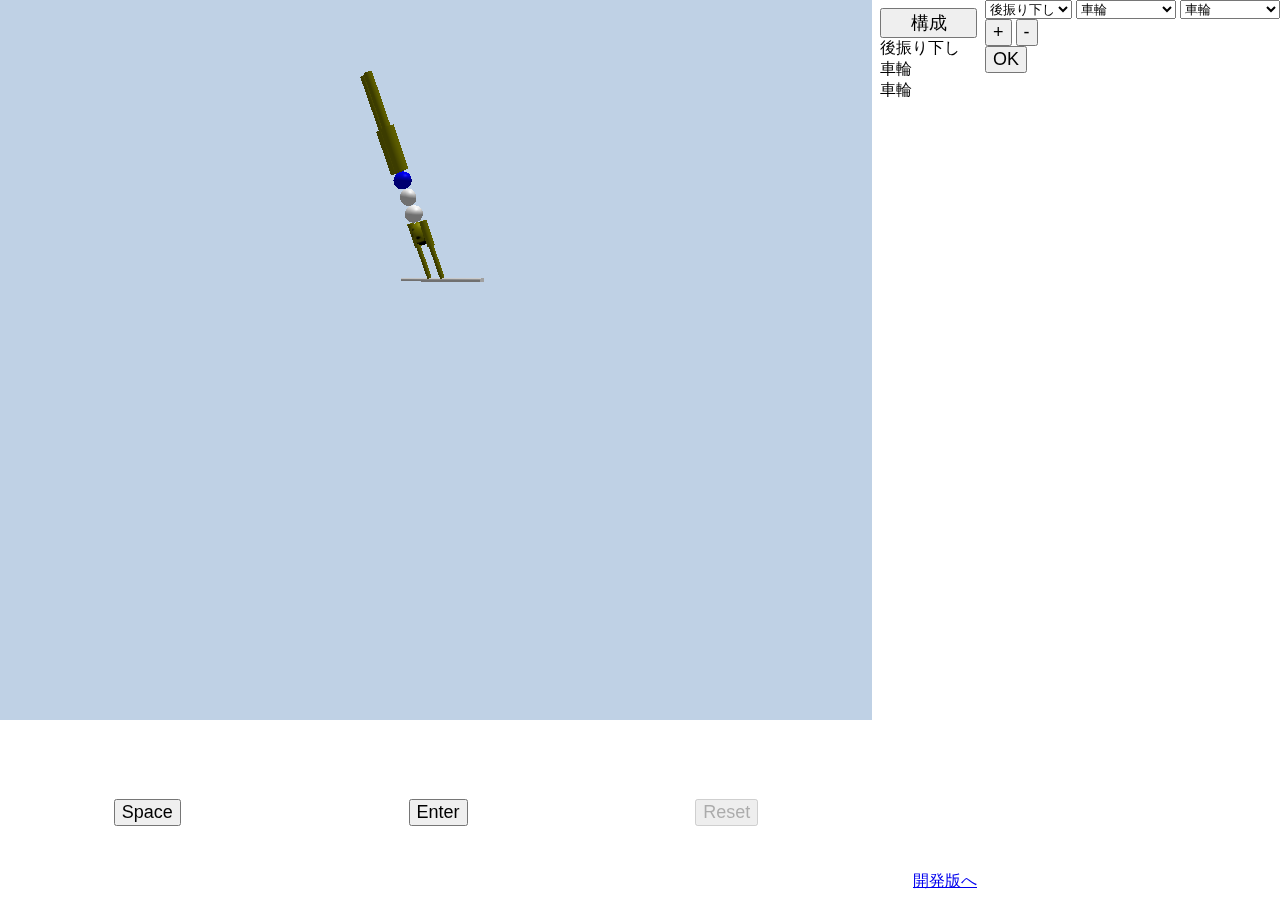
<file: docs/index.html>
<!DOCTYPE html>
<html>
<head>
<meta charset='UTF-8' />
<meta name="viewport" content="user-scalable=no">
<title>HighBar</title>
<script src='./js/three/examples/libs/ammo_tamubun.js'></script>
<script type='module' src='highBar.js'></script>
<link href='./highBar.css' rel='stylesheet' type='text/css'>
</head>
<body>
  <div id='left'>
    <div id='container'></div>
    <div id='control'>
      <button type='button' class='move' id='space'>
	Space
      </button>
      <button type='button' class='move' id='enter'>
	Enter
      </button>
      <button type='button' name='reset' id='reset' class='blur'>
	Reset
      </button>
    </div>
  </div>
  <div id='right'>
    <button id='composition'>構成</button>
    <div id='right-list'></div>
    <a class='another-version' href='indexDevel.html'>開発版へ</a>
  </div>
  <div id='settings'>
    <div id='settings-list'>
      <select name='start-pos' id='start-pos' class='initialize blur'>
	<option selected angle='-160' value='0'>後振り下し</option>
	<option angle='160' value='0'>前振り下し</option>
	<option angle='-45' value='0'>小スイング</option>
	<option angle='0' value='0'>静止</option>
      </select>
      <select class='initialize waza blur'></select>
      <select class='initialize waza blur'></select>
      <div id='plusminus'>
	<button id='plus'>+</button>
	<button id='minus'>-</button>
      </div>
    </div>
    <button type='button' id='settings-ok' class='blur'>
      OK
    </button>
  </div>
</body>
</html>
</file>
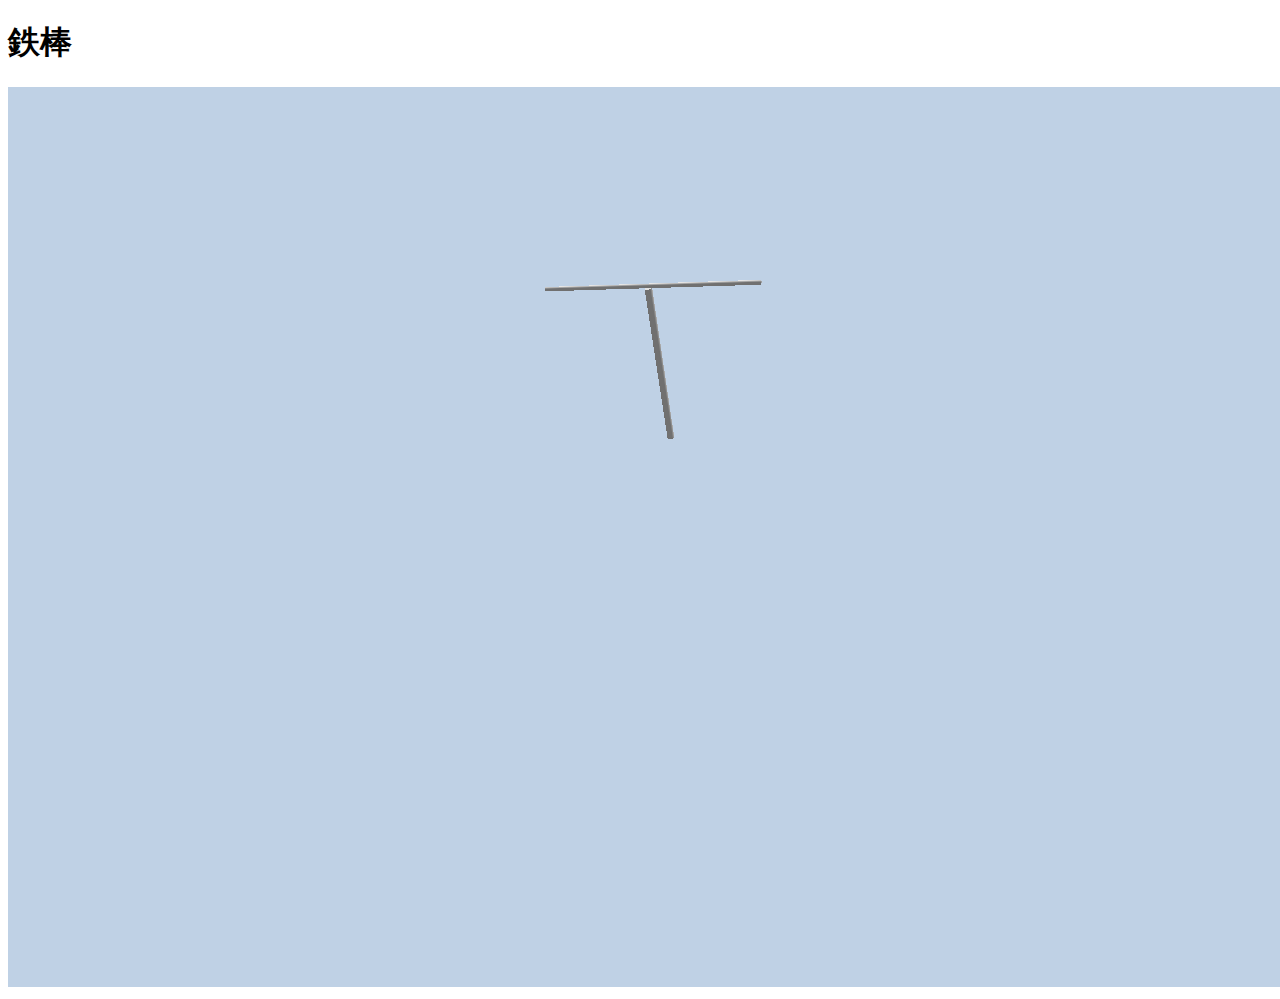
<file: computer/highBar/index.html>
<!DOCTYPE html>
<html>
<head>
<meta charset='UTF-8' />
<title>HighBar</title>
<script src='http://code.jquery.com/jquery-1.10.2.min.js'></script>
<script src="../../js/three/examples/libs/ammo_thehink.js"></script>
<script type='module' src='highBar.js'></script>
<style></style>
</head>
<body>
  <h1>鉄棒</h1>
  <div id="container"></div>
</body>
</html>
</file>
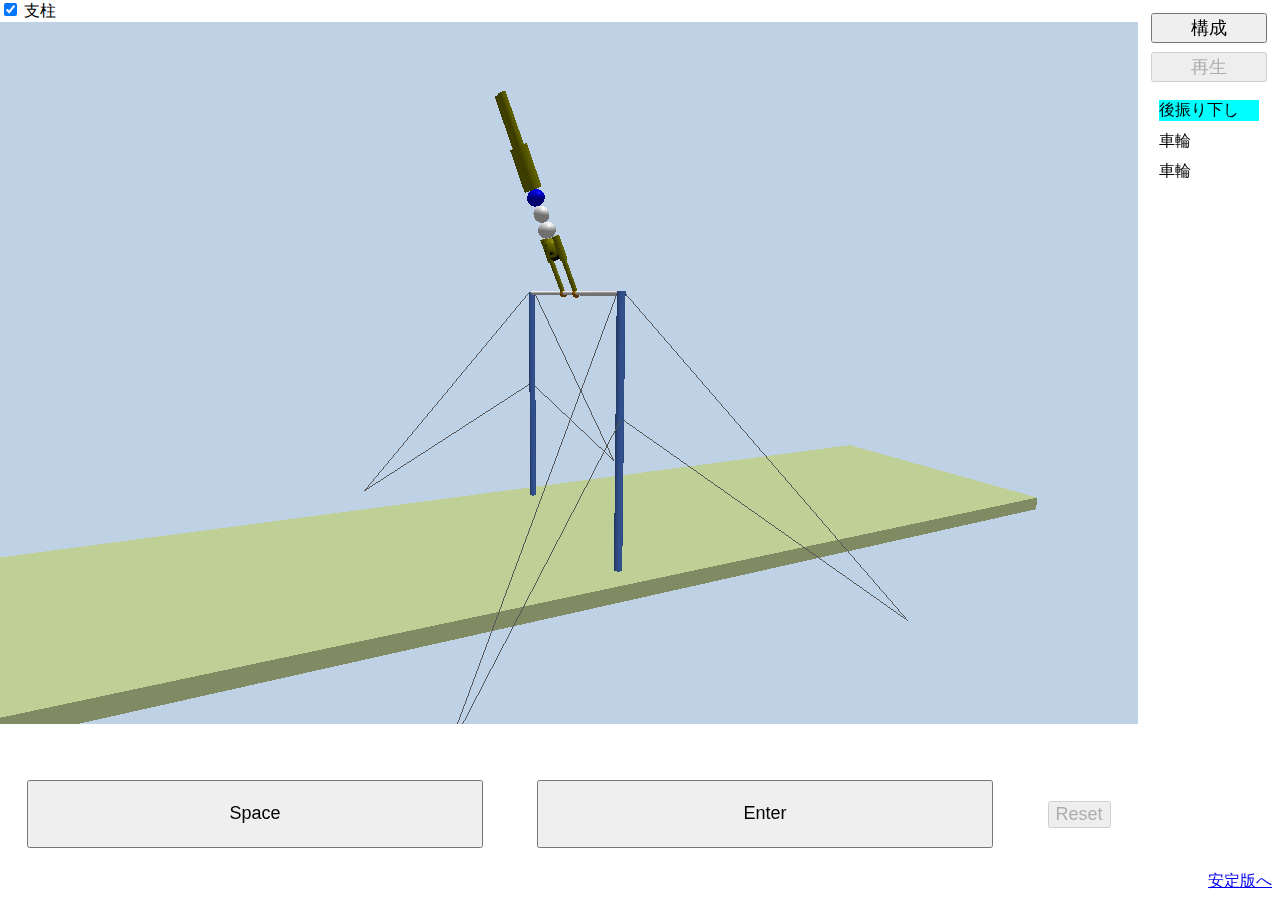
<file: docs/indexDevel.html>
<!DOCTYPE html>
<html>
<head>
<meta charset='UTF-8' />
<meta name="viewport" content="user-scalable=no">
<title>HighBar</title>
<script src='./js/three/examples/libs/ammo_tamubun.js'></script>
<script type='module' src='highBarDevel.js'></script>
<link href='./highBarDevel.css' rel='stylesheet' type='text/css'>
</head>
<body>
  <div id='left'>
    <div id='pole-check-div'>
      <input type='checkbox' id='pole-check' checked='true' class='blur'>
      <label for='pole-check'>支柱</label>
    </div>
    <div id='container'></div>
    <div id='control'>
      <button type='button' class='move' id='space'>
	Space
      </button>
      <button type='button' class='move' id='enter'>
	Enter
      </button>
      <button type='button' name='reset' id='reset' class='blur'>
	Reset
      </button>
    </div>
  </div>
  <div id='right'>
    <button id='composition'>構成</button>
    <button id='replay' class='blur'>再生</button>
    <div id='right-list'></div>
    <a class='another-version' href='index.html'>安定版へ</a>
  </div>
  <div id='settings' class='subwindow'>
    <div id='gui'>
    </div>
    <div id='settings-list'>
      <select id='start-pos' class='initialize blur'></select>
      <select class='initialize waza blur'></select>
      <div id='plusminus' class='subwindow-buttons'>
	<button id='plus'>+</button>
	<button id='minus'>-</button>
	<button class='edit'>編集</button>
	<button class='edit' detail='true'>詳細編集</button>
      </div>
    </div>
    <button type='button' id='settings-ok' class='blur subwindow-ok'>
      OK
    </button>
  </div>
  <div id='textcode' class='subwindow'>
    <textarea id='textcode-area'></textarea>
    <div class='subwindow-buttons'>
      <button type='button' id='textcode-ok' class='blur subwindow-ok'>
	OK
      </button>
      <button type='button' id='textcode-cancel' class='blur subwindow-ok'>
	Cancel
      </button>
    </div>
  </div>
</body>
</html>
</file>
<file: docs/highBar.css>
body * {
  user-select: none;
  -moz-user-select: none;
  -ms-user-select: none;
  -khtml-user-select: none;
  -webkit-user-select: none;
  -webkit-touch-callout: none;
}

html, body {
  height: 100%;
  touch-action: manipulation;
}

body {
  display: flex;
  margin: 0;
}

div#left {
  flex: 9;
  display: flex;
  flex-direction: column;
}

div#right {
  flex: 1;
  display: flex;
  flex-direction: column;
  align-items: stretch;
  justify-content: start;
  margin: 0.5rem;
}

#right > select {
  margin: 0.5rem;
}

div#container {
  flex: 4;
}

div#control {
  flex: 1;
  display: flex;
  align-items: center;
  justify-content: space-around;
}

button {
  font-size: large;
}

button#movement {
  width: 40%;
  height: 40%;
}

button#movement[active] {
  background-color: aqua;
}

a.another-version {
  align-self: end;
  margin-top: auto;
}
</file>
<file: docs/highBarDevel.css>
body * {
  user-select: none;
  -moz-user-select: none;
  -ms-user-select: none;
  -khtml-user-select: none;
  -webkit-user-select: none;
  -webkit-touch-callout: none;
}

html, body {
  height: 100%;
  touch-action: manipulation;
}

body {
  display: flex;
  margin: 0;
}

div#left {
  flex: 9;
  display: flex;
  flex-direction: column;
}

div#right {
  flex: 1;
  display: flex;
  flex-direction: column;
  align-items: stretch;
  justify-content: start;
  margin: 0.5rem;
}

div#right-list {
  display: flex;
  flex-direction: column;
  align-items: stretch;
  justify-content: start;
  margin: 0.5rem;
  overflow: auto;
}

div#right-list>div, div#right>button {
  margin: 0.3rem;
}

div#container {
  flex: 4;
}

div#control {
  flex: 1;
  display: flex;
  align-items: center;
  justify-content: space-around;
}

button {
  font-size: large;
}

button.move {
  width: 40%;
  height: 40%;
}

.active {
  background-color: aqua;
}

a.another-version {
  align-self: end;
  margin-top: auto;
}

a.another-version~a {
  align-self: end;
}

div.subwindow {
  position: absolute;
  top: 3%;
  left: 3%;
  width: 94%;
  height: 91%;
  background: white;
  border: thick double;
  display: flex;
  flex-direction: column;
  align-items: stretch;
  visibility: hidden;
}

div#settings-list {
  display: flex;
  flex-direction: column;
  align-items: stretch;
  overflow: auto;
}

div#gui {
  margin-bottom: 1rem;
}

div#settings-list>* {
  margin: 0.6rem;
  height: 3em;
  font: large;
}

div.subwindow-buttons {
  display: flex;
  justify-content: space-around;
}

button.subwindow-ok {
  align-self: center;
  margin-top: auto;
  margin-bottom: 0.5rem;
  height: 3em;
  font: large;
}

#textcode-area {
  display: flex;
  flex: 8;
  flex-direction: column;
  overflow: auto;
  user-select: auto;
  -moz-user-select: auto;
  -ms-user-select: text;
  -khtml-user-select: text; /* これ分からんから適当 */
  -webkit-user-select: auto;
  -webkit-touch-callout: auto;
}
</file>
